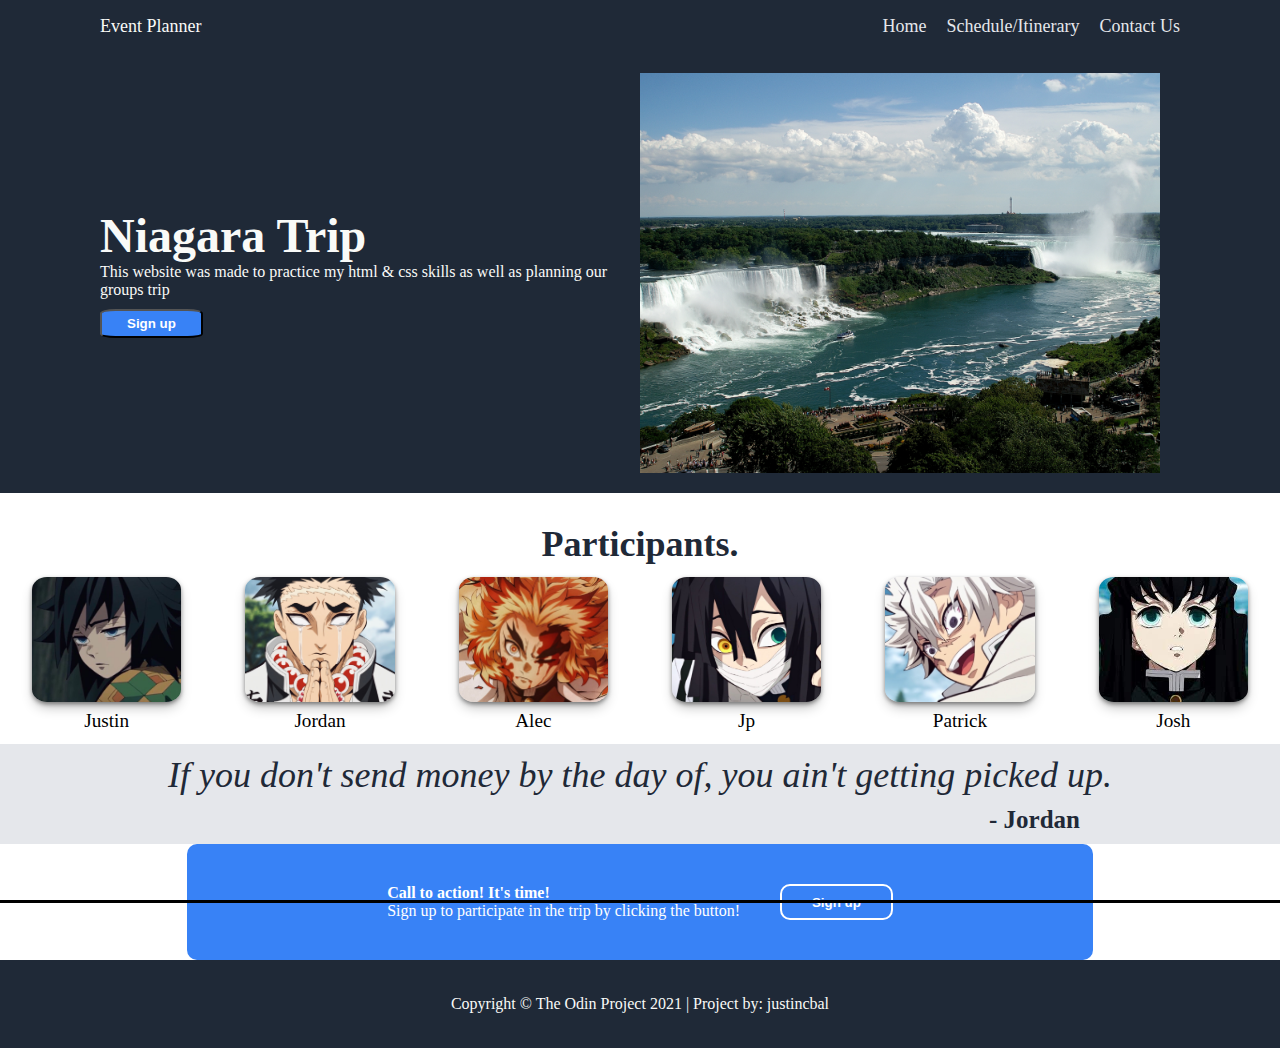
<file: index.html>
<!DOCTYPE html>
<html lang="en">
    <head>
        <meta charset="UTF-8">
        <title>Homepage</title>
        <link rel="stylesheet" href="./style.css">
    </head>

    <body>

        <div class="content">

            <div class="header">
                <div class="header-logo"><a href="./index.html">Event Planner</a></div>
                <div class="header-links push-right"><a href="./index.html">Home</a></div>
                <div class="header-links"><a href="./error.html">Schedule/Itinerary</a></div>
                <div class="header-links"><a href="./error.html">Contact Us</a></div>
            </div>

            <div class="header-sec">
                <div class="h">
                    <div class="header-title">Niagara Trip</div>
                    <div class="header-text">This website was made to practice my html & css
                    skills as well as planning our groups trip</div>
                    <button>Sign up</button>
                </div>
                <img src="./img/Niagara.jpg">
            </div>
            
            <div class="title">Participants.</div>
            <div class="section">
                <div class="item"><img src="./img/Giyuu.jpeg">Justin</div>
                <div class="item"><img src="./img/Gyomei.jpg">Jordan</div>
                <div class="item"><img src="./img/Rengoku.jpg">Alec</div>
                <div class="item"><img src="./img/Obanai.jpg">Jp</div>
                <div class="item"><img src="./img/S.jpg">Patrick</div>
                <div class="item"><img src="./img/Sanemi.jpeg">Josh</div>
                
            </div>

            <div class="quote">
                <div class="what">If you  don't send money by the day of, you ain't getting picked up.</div>
                <div class="who">- Jordan</div>
            </div>

            <div class="registration">
                <div class="reg-area">
                    <div class="r">
                        <div class="reg-title reg">Call to action! It's time!</div>
                        <div class="reg-text reg">Sign up to participate in the trip by clicking the button!</div>
                    </div>
                    <button class="r">Sign up</button>
                </div>
            </div>

            <div class="footer">Copyright © The Odin Project 2021 | Project by: justincbal</div>

        </div>
        

    </body>
</html>
</file>
<file: style.css>
html, body { height: 100%; margin: 0;}


.content {
    outline: solid;
    height: 100%;
    display: flex;
    flex-direction: column;
    justify-content: space-between;
    align-items: center;
}

.header-sec, .section, .quote, .registration  {
    flex: 1;
}

.header {
    background-color: #1F2937;
    display: flex;
    align-self: stretch;
    justify-content: space-around;
    gap: 20px;
    padding: 16px 100px;
}

.header-logo a{
color: #F9FAF8;
font-size: 18px;
}

.header-links {
    color: #E5E7EB;
    font-size: 18px;
}

a {
    text-decoration: none;
    color: #E5E7EB;
}

.header-links a:hover {
    font-weight: 900;
}

.header-links a:active {
    font-weight: 900;
    color:#3882f6
}

.push-right {
    margin-left: auto;
}

/* SECTION 2 */

.header-sec {
    display: flex;
    background-color: #1F2937;
    align-self: stretch;
    padding: 0px 100px;
    color: #F9FAF8;
    flex-wrap: wrap;
    align-items: center;
    
}

.h button {
    background-color: #3882f6;
    color: white;
    border-radius: 15%;
    padding: 5px 25px;
    margin-top: 10px;
    font-weight: 900;
}

.h {
    flex: 1;
}

.header-title {
    font-weight: bolder;
    font-size: 48px;
}

.header-sec img {
    height: 400px;
    width: 200px;
    flex: 1;
    object-fit: cover;
    padding: 20px;
    border-radius: 253x;

}

/* SECTION 3 */
.title {
    margin-top: 30px;
    text-align: center;
    color:#1F2937;
    font-size: 36px;
    font-weight: bolder;
}

.section {
    display: flex;
    
    align-self: stretch;
    justify-content: space-evenly;
}

.item {
    flex: 1;
    width: 300px;
    display: flex;
    flex-direction: column;
    justify-content: center;
    align-items: center;
    gap: 8px;
    font-size: larger;
}

.item img {
    height: 70%;
    width: 70%;
    object-fit: cover;
    
    border-radius: 10%;
    box-shadow: rgba(0, 0, 0, 0.4) 0px 2px 4px, rgba(0, 0, 0, 0.3) 0px 7px 13px -3px, rgba(0, 0, 0, 0.2) 0px -3px 0px inset;
}

.item img:hover {
    box-shadow: rgb(30, 117, 218) 0px 20px 30px -10px;
}

/* SECTION 4 */
.quote {
    background-color: #E5E7EB;
    align-self: stretch;
    color: #1F2937;
    font-size: 36px;
    display: flex;
    flex-direction: column;
    align-items: center;
    justify-content: center;
    padding: 10px 100px;
    gap: 10px;
    
}



.what {
    font-style: italic;
    font-weight: lighter;
}

.who {
    font-weight: 900;
    font-size: 25px;
    align-self: flex-end;
    padding-right: 100px;
    
}

/* SIGN UP SECTION */

.registration {
    display: flex;
    justify-content: center;
    align-items: center;
}

.reg-area {
    border-radius: 10px;
    background-color: #3882f6;
    display: flex;
    padding: 40px 200px;
    gap: 40px
}

.r {
    flex: auto;
    color: white;
}

.reg-title {
    font-weight: 900;
}

.reg-area button {
    border-color: white;
    background-color: #3882f6;
    border-style: solid;
    font-weight: 900;
    border-radius: 10px;
    padding: 0 30px;
}

/* FOOTER */

.footer {
    background-color: #1F2937;
    color: #F9FAF8;
    align-self: stretch;
    display: flex;
    justify-content: center;
    align-items: center;
    padding: 35px;
}

.Error {
    display: flex;
    justify-content: center;
    align-items: center;
    gap: 30px;
}
.Error img {
    height: 500px;
    border-radius: 50px;
    box-shadow: rgba(0, 0, 0, 0.25) 0px 54px 55px, rgba(0, 0, 0, 0.12) 0px -12px 30px, rgba(0, 0, 0, 0.12) 0px 4px 6px, rgba(0, 0, 0, 0.17) 0px 12px 13px, rgba(0, 0, 0, 0.09) 0px -3px 5px;
}

.er-text {
    font-size: 36px;
}
</file>
